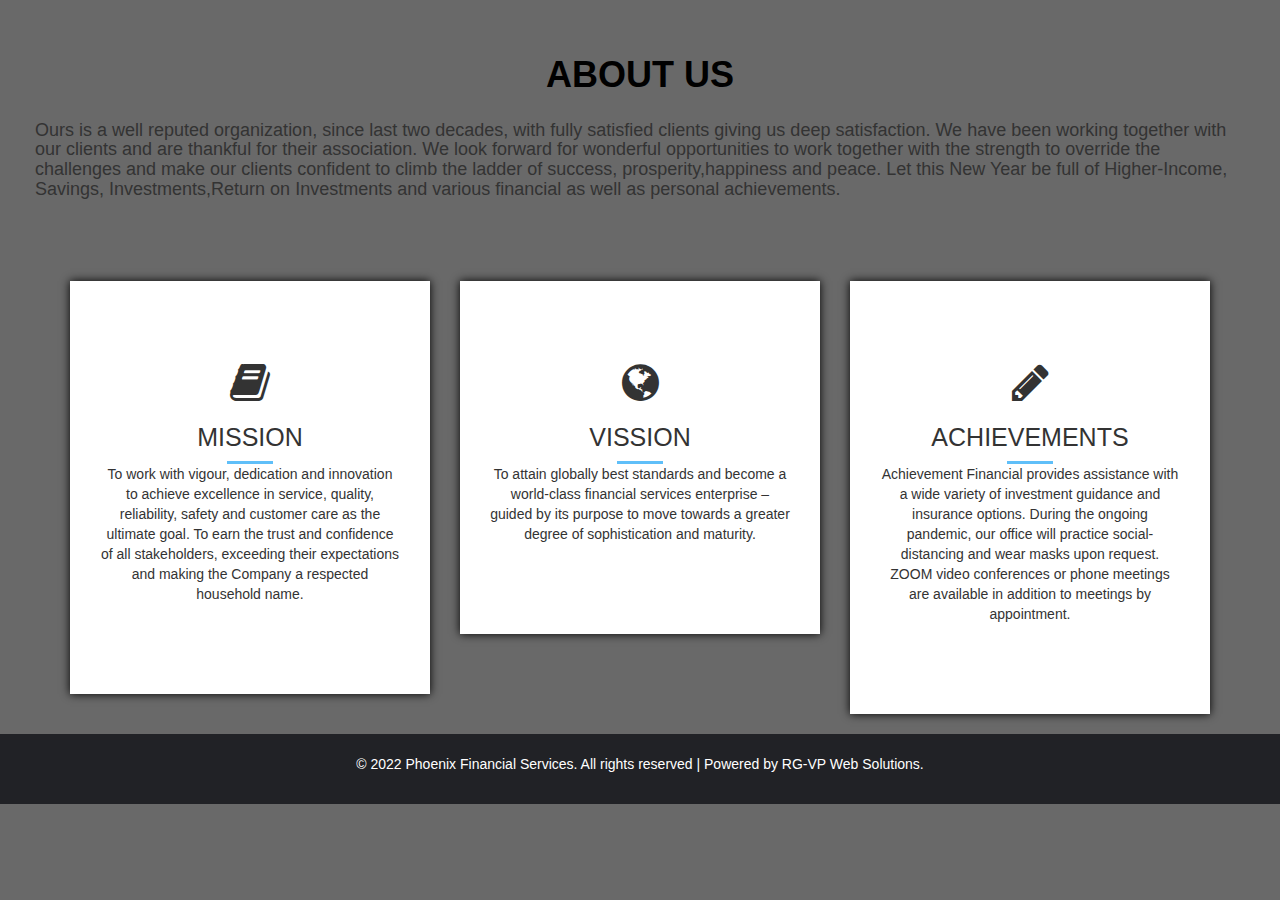
<file: about.html>
<!DOCTYPE>
<html lang="en">

<head>
    <!--important tags : these are important settings for your machine to know more about your code and how to display it-->
    <meta charset="utf-8">
    <meta http-equiv="X-UA-compatible" content="IE=edge">
    <meta name="viewport" content="width=device-width, initial-scale=1">
    <!--title-->
    <title>ABOUT US </title>
    
    <!--google fonts(the fonts that we are going to use in this tutorial: raleways and  open sans)-->
    <link href="https://fonts.googleapis.com/css?family=Raleway:100,200,300,400,500,600,700&display=swap" rel="stylesheet">
     <!--Link for open sans font type and its values-->  
    <link href="https://fonts.googleapis.com/css?family=Open+Sans:300,400,600,700&display=swap" rel="stylesheet">
     
    <!--Linking fontawesome file with html-->
    <link rel="stylesheet" href="css/fontawesome/css/font-awesome.min.css">

    <!--Linking bootstrap file to html-->
    <link rel="stylesheet" href="css/bootstrap/bootstrap.css">

    <!--Linking the css file to html-->
    <link rel="stylesheet" href="css/style/style.css">

</head>
<body>

 <section id="ABOUT">
     <div class="about-1">
         <h1> ABOUT US </h1>
         <P><h4>Ours is a well reputed organization, since last two decades, with fully satisfied clients giving us deep satisfaction. We have been working together with our clients and are thankful for their association. We look forward for wonderful opportunities to work together with the strength to override the challenges and make our clients confident to climb the ladder of success, prosperity,happiness and peace. Let this New Year be full of Higher-Income, Savings, Investments,Return on Investments and various financial as well as personal achievements.</h4></P>
     </div>
     <div id="about-2">
     <div class="content-box-lg">
         <div class="container">
             <div class="row">
                 <div class="col-md-4">
                    <div class="about-item text-center">
                     <i class="fa fa-book"></i>
                     <h3>MISSION</h3>
                     <hr>
                     <p> To work with vigour, dedication and innovation to achieve excellence in service, quality, reliability, safety and customer care as the ultimate goal. To earn the trust and confidence of all stakeholders, exceeding their expectations and making the Company a respected household name.</p>
                     </div>
                 </div>
                 <div class="col-md-4">
                    <div class="about-item text-center">
                     <i class="fa fa-globe"></i>
                     <h3>VISSION</h3>
                     <hr>
                     <p> To attain globally best standards and become a world-class financial services enterprise – guided by its purpose to move towards a greater degree of sophistication and maturity.</p>
                     </div>
                 </div>
                 <div class="col-md-4">
                    <div class="about-item text-center">
                     <i class="fa fa-pencil"></i>
                     <h3>ACHIEVEMENTS</h3>
                     <hr>
                     <p> Achievement Financial provides assistance with a wide variety of investment guidance and insurance options.

                        During the ongoing pandemic, our office will practice social-distancing and wear masks upon request. ZOOM video conferences or phone meetings are available in addition to meetings by appointment.</p>
                     </div>
                  </div>
              </div>
            </div>
         </div>
      </div>   
 </section>
    
<!--our footer -->
 
<footer class="text-center">
        <p>©  2022 Phoenix Financial Services. All rights reserved | Powered by RG-VP Web Solutions.</p>

</footer>
</body>
</html>

<!--if you manage it to this far, congratulations, check more on https://devhubke.com/projects-->
</file>
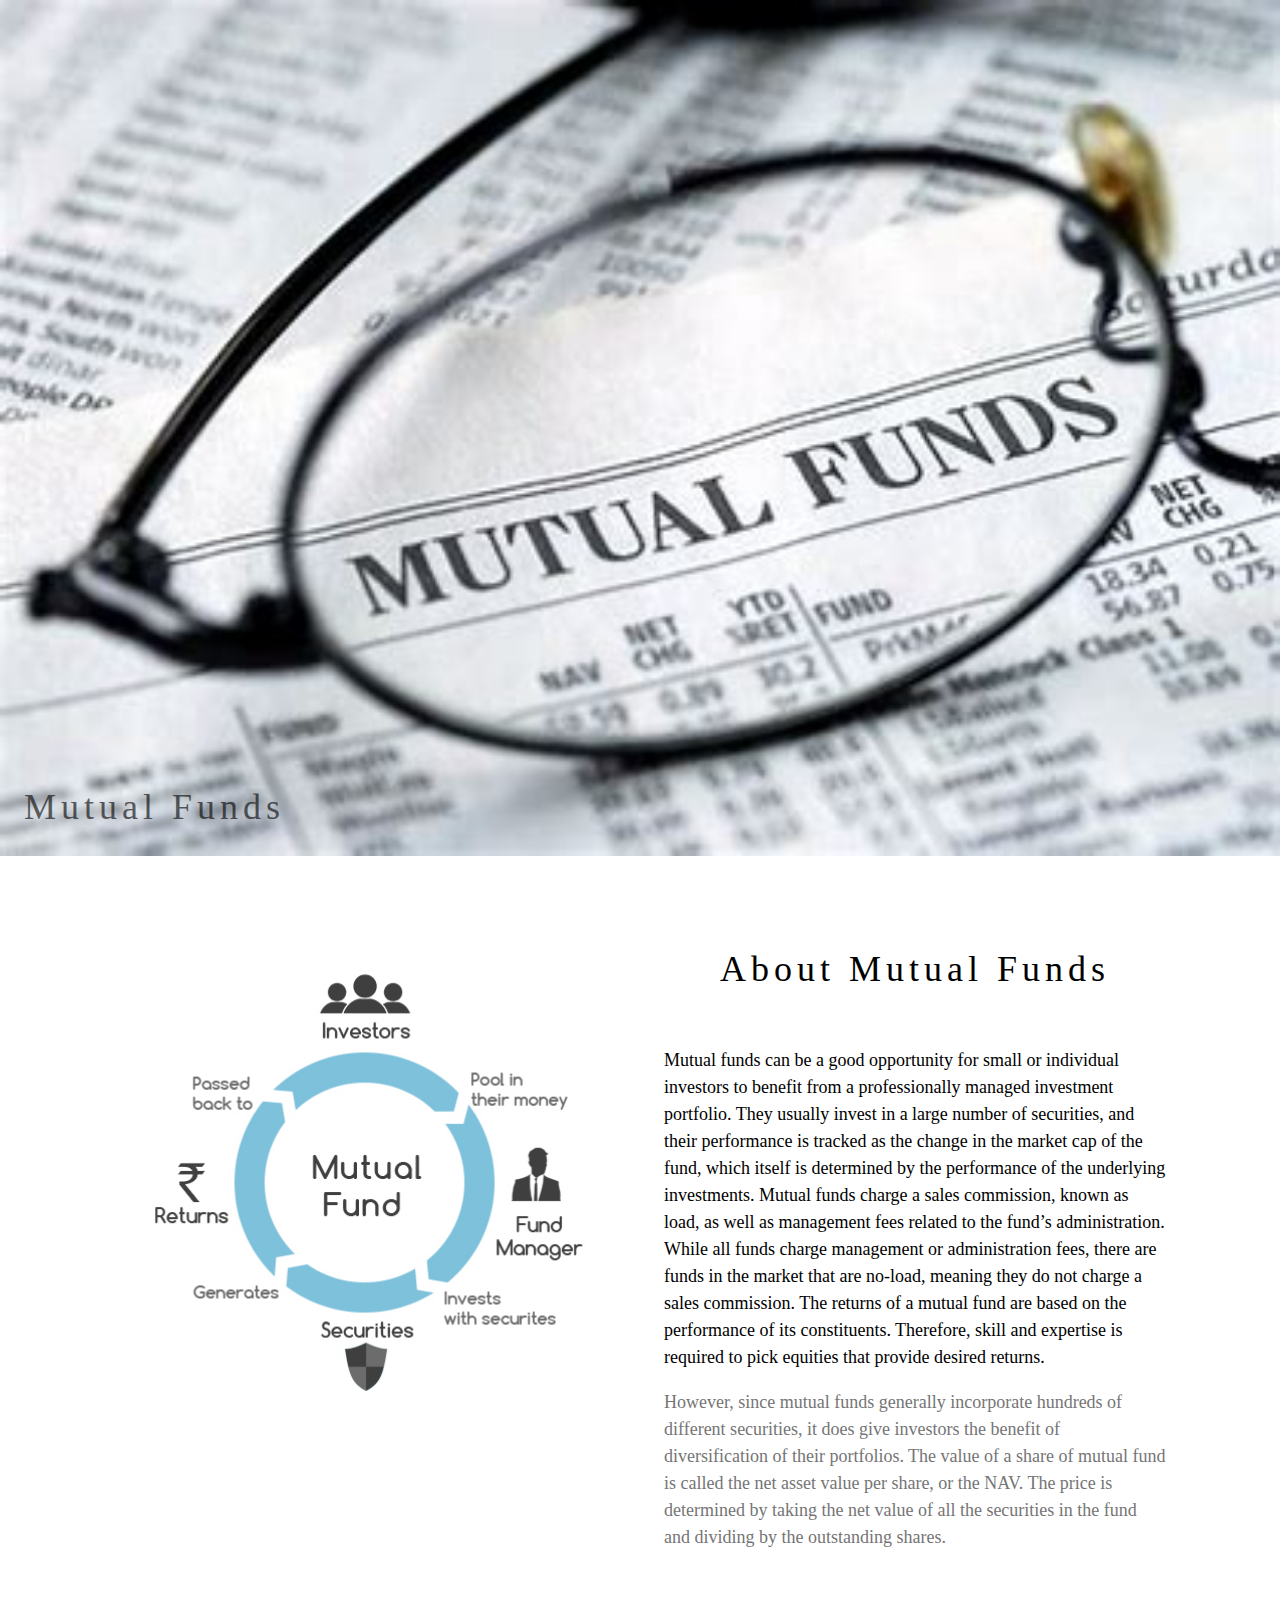
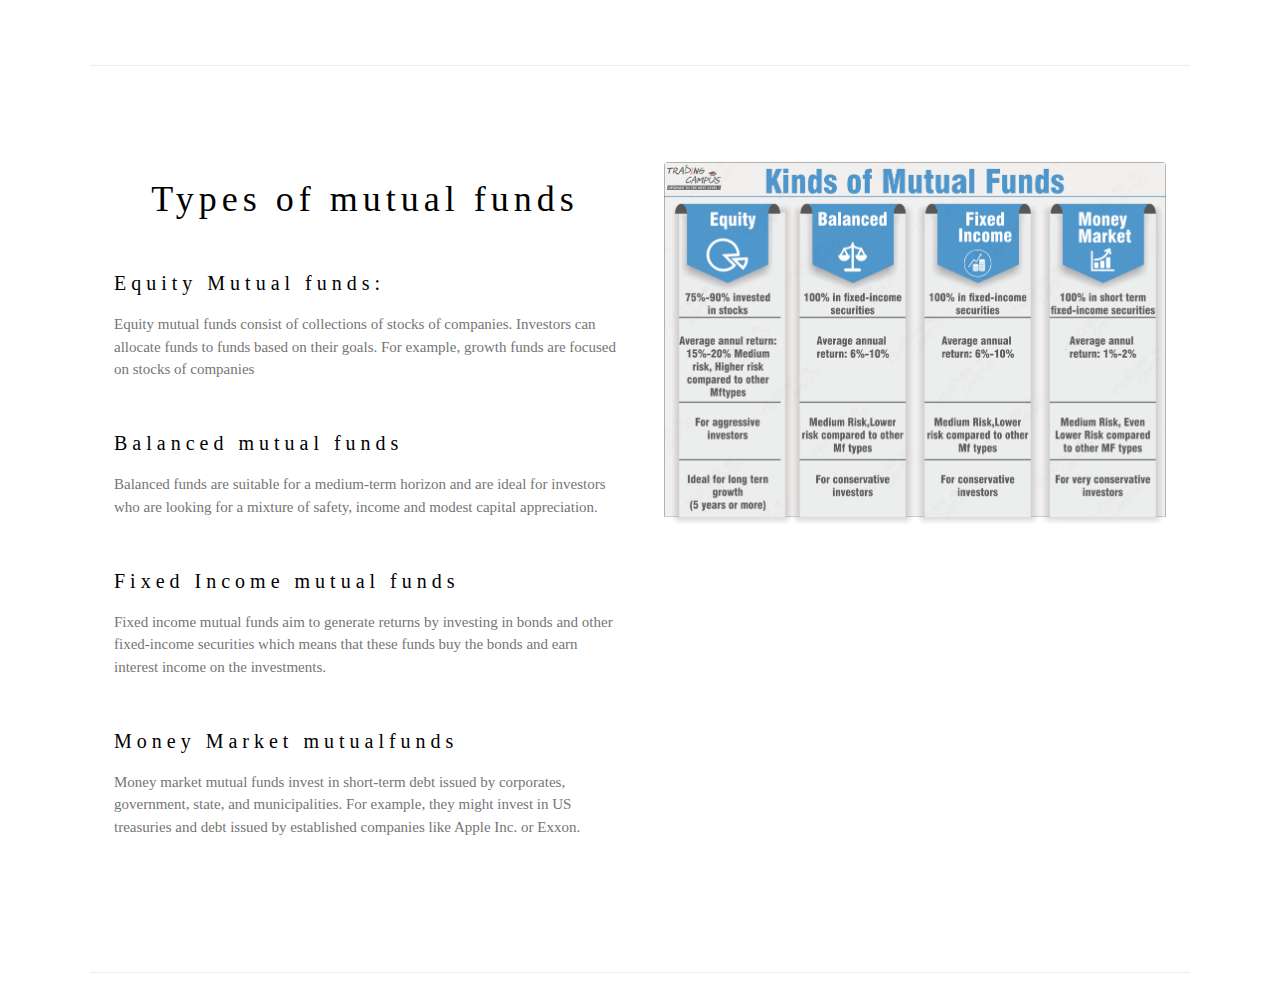
<file: mutal_funds.html>
<!DOCTYPE html>
<html>

<head>
    <title>W3.CSS Template</title>
    <meta charset="UTF-8">
    <meta name="viewport" content="width=device-width, initial-scale=1">
    <link rel="stylesheet" href="https://www.w3schools.com/w3css/4/w3.css">
    <style>
        body {
            font-family: "Times New Roman", Georgia, Serif;
        }

        h1,
        h2,
        h3,
        h4,
        h5,
        h6 {
            font-family: "Playfair Display";
            letter-spacing: 5px;
        }
    </style>
</head>

<body>


    <!-- Header -->
    <header class="w3-display-container w3-content w3-wide" style="max-width:1600px;min-width:500px" id="home">
        <img class="w3-image" src="mutualfunds.jpg" alt="Hamburger Catering" width="1600" height="800">
        <div class="w3-display-bottomleft w3-padding-large w3-opacity">
            <h1 class="w3-xxlarge">Mutual Funds</h1>
        </div>
    </header>

    <!-- Page content -->
    <div class="w3-content" style="max-width:1100px">

        <!-- About Section -->
        <div class="w3-row w3-padding-64" id="about">
            <div class="w3-col m6 w3-padding-large w3-hide-small">
                <img src="mfunds1.jpg" class="w3-round w3-image w3-opacity-min" alt="Table Setting" width="600"
                    height="750">
            </div>

            <div class="w3-col m6 w3-padding-large">
                <h1 class="w3-center">About Mutual Funds</h1><br>

                <p class="w3-large">Mutual funds can be a good opportunity for small or individual investors to benefit
                    from a professionally managed investment portfolio.

                    They usually invest in a large number of securities, and their performance is tracked as the change
                    in the market cap of the fund, which itself is determined by the performance of the underlying
                    investments.

                    Mutual funds charge a sales commission, known as load, as well as management fees related to the
                    fund’s administration. While all funds charge management or administration fees, there are funds in
                    the market that are no-load, meaning they do not charge a sales commission.

                    The returns of a mutual fund are based on the performance of its constituents. Therefore, skill and
                    expertise is required to pick equities that provide desired returns.

                </p>
                <p class="w3-large w3-text-grey w3-hide-medium"> However, since mutual funds generally incorporate
                    hundreds of different securities, it does give investors the benefit of diversification of their
                    portfolios.

                    The value of a share of mutual fund is called the net asset value per share, or the NAV. The price
                    is determined by taking the net value of all the securities in the fund and dividing by the
                    outstanding shares.</p>
            </div>
        </div>

        <hr>

        <!-- Menu Section -->
        <div class="w3-row w3-padding-64" id="menu">
            <div class="w3-col l6 w3-padding-large">
                <h1 class="w3-center">Types of mutual funds</h1><br>
                <h4>Equity Mutual funds:</h4>
                <p class="w3-text-grey"> Equity mutual funds consist of collections of stocks of companies. Investors
                    can allocate funds to funds based on their goals. For example, growth funds are focused on stocks of
                    companies </p><br>

                <h4>Balanced mutual funds</h4>
                <p class="w3-text-grey">Balanced funds are suitable for a medium-term horizon and are ideal for
                    investors who are looking for a mixture of safety, income and modest capital appreciation.</p><br>

                <h4>Fixed Income mutual funds</h4>
                <p class="w3-text-grey">Fixed income mutual funds aim to generate returns by investing in bonds and
                    other fixed-income securities which means that these funds buy the bonds and earn interest income on
                    the investments.</p><br>

                <h4>Money Market mutualfunds</h4>
                <p class="w3-text-grey">Money market mutual funds invest in short-term debt issued by corporates,
                    government, state, and municipalities. For example, they might invest in US treasuries and debt
                    issued by established companies like Apple Inc. or Exxon.</p><br>

                
            </div>

            <div class="w3-col l6 w3-padding-large">
                <img src="types.png" class="w3-round w3-image w3-opacity-min" alt="Menu" style="width:100%">
            </div>
        </div>

        <hr>



        <!-- End page content -->
    </div>

    <!-- Footer -->
    

</body>

</html>
</file>
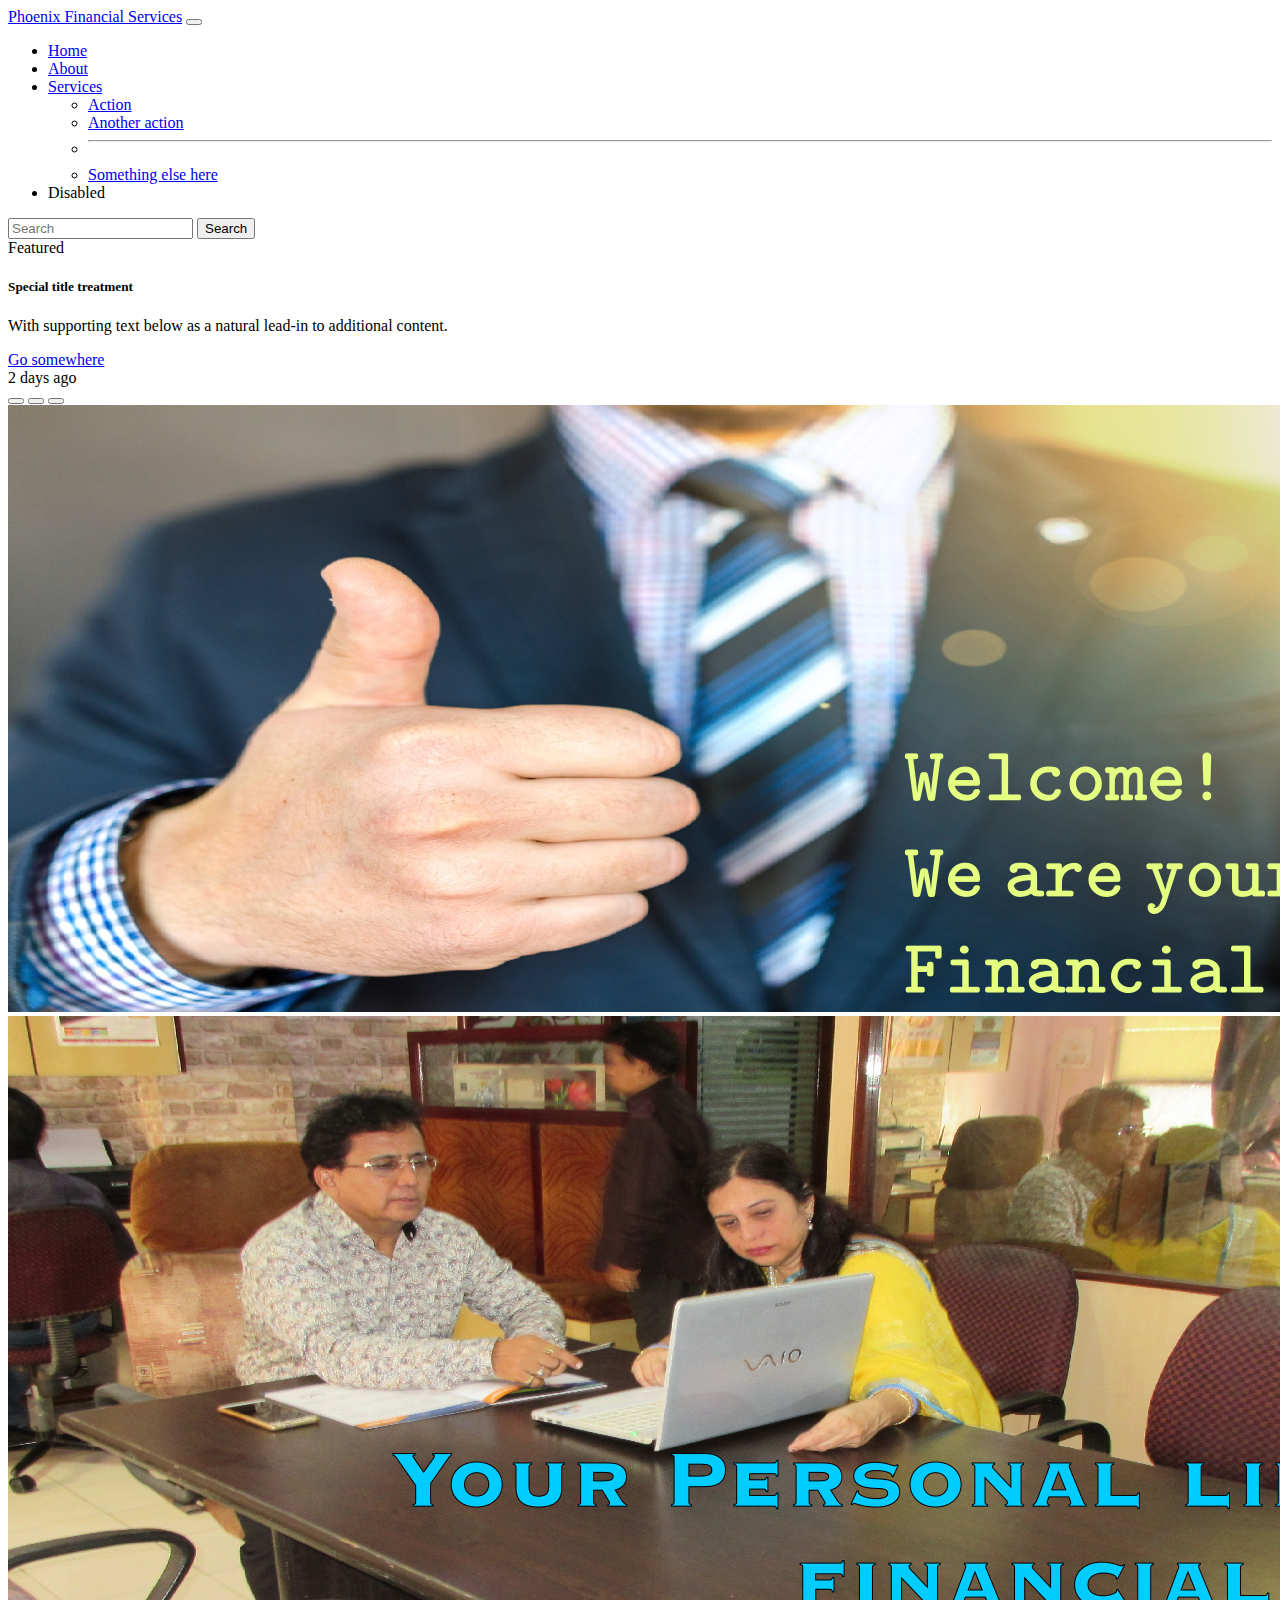
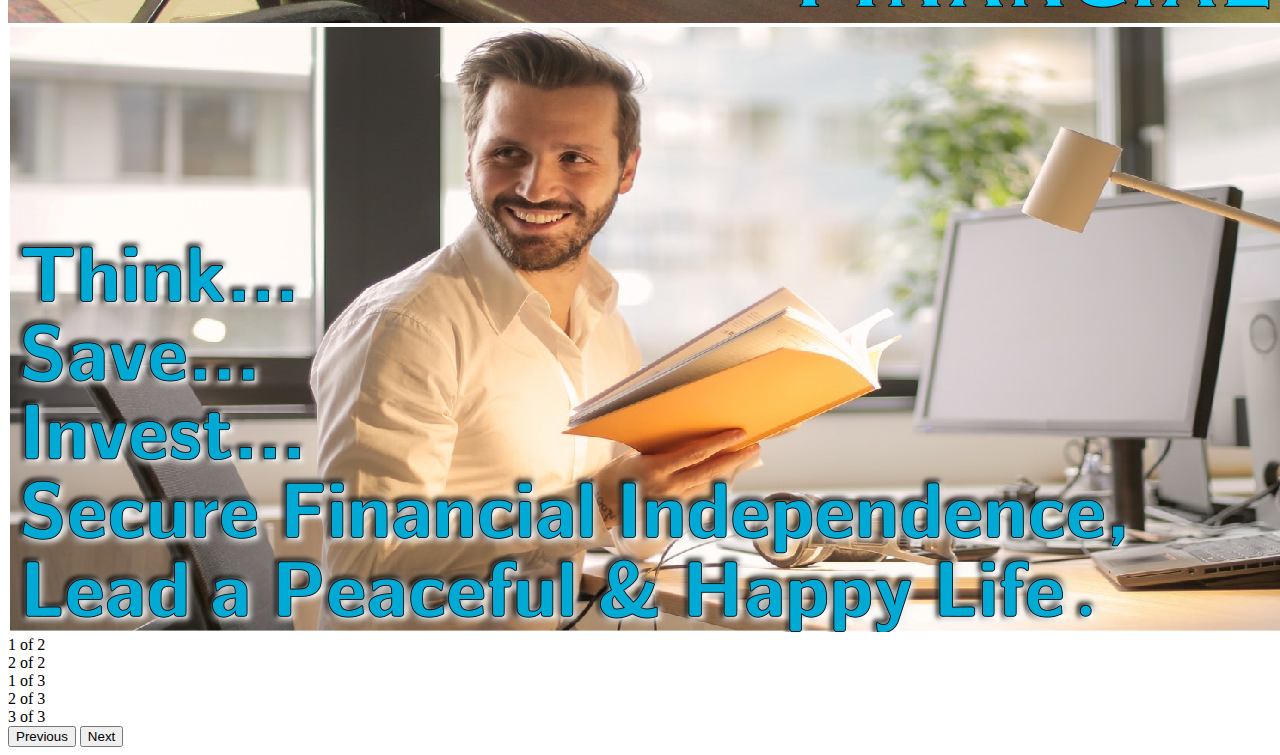
<file: Tutorial.html>
<!doctype html>
<html lang="en">
  <head>
    <meta charset="utf-8">
    <meta name="viewport" content="width=device-width, initial-scale=1">
    <title>Bootstrap demo</title>
    <link href="https://cdn.jsdelivr.net/npm/bootstrap@5.2.0/dist/css/bootstrap.min.css" rel="stylesheet" integrity="sha384-gH2yIJqKdNHPEq0n4Mqa/HGKIhSkIHeL5AyhkYV8i59U5AR6csBvApHHNl/vI1Bx" crossorigin="anonymous">
  </head>
  <body>
    
    <nav class="navbar navbar-expand-lg bg-light">
  <div class="container-fluid">
    <a class="navbar-brand" href="#">Phoenix Financial Services</a>
    <button class="navbar-toggler" type="button" data-bs-toggle="collapse" data-bs-target="#navbarSupportedContent" aria-controls="navbarSupportedContent" aria-expanded="false" aria-label="Toggle navigation">
      <span class="navbar-toggler-icon"></span>
    </button>
    <div class="collapse navbar-collapse" id="navbarSupportedContent">
      <ul class="navbar-nav me-auto mb-2 mb-lg-0">
        <li class="nav-item">
          <a class="nav-link active" aria-current="page" href="#">Home</a>
        </li>
        <li class="nav-item">
          <a class="nav-link" href="#">About</a>
        </li>
        <li class="nav-item dropdown">
          <a class="nav-link dropdown-toggle" href="#" role="button" data-bs-toggle="dropdown" aria-expanded="false">
        Services
          </a>
          <ul class="dropdown-menu">
            <li><a class="dropdown-item" href="#">Action</a></li>
            <li><a class="dropdown-item" href="#">Another action</a></li>
            <li><hr class="dropdown-divider"></li>
            <li><a class="dropdown-item" href="#">Something else here</a></li>
          </ul>
        </li>
        <li class="nav-item">
          <a class="nav-link disabled">Disabled</a>
        </li>
      </ul>
      <form class="d-flex" role="search">
        <input class="form-control me-2" type="search" placeholder="Search" aria-label="Search">
        <button class="btn btn-outline-success" type="submit">Search</button>
      </form>
    </div>
  </div>
</nav>
<div class="card text-center">
  <div class="card-header">
    Featured
  </div>
  <div class="card-body">
    <h5 class="card-title">Special title treatment</h5>
    <p class="card-text">With supporting text below as a natural lead-in to additional content.</p>
    <a href="#" class="btn btn-primary">Go somewhere</a>
  </div>
  <div class="card-footer text-muted">
    2 days ago
  </div>
</div>
<div class="container-fluid">
<div id="carouselExampleIndicators" class="carousel slide carousel-fade" data-bs-ride="true">
  <div class="carousel-indicators">
    <button type="button" data-bs-target="#carouselExampleIndicators" data-bs-slide-to="0" class="active" aria-current="true" aria-label="Slide 1"></button>
    <button type="button" data-bs-target="#carouselExampleIndicators" data-bs-slide-to="1" aria-label="Slide 2"></button>
    <button type="button" data-bs-target="#carouselExampleIndicators" data-bs-slide-to="2" aria-label="Slide 3"></button>
  </div>
  <div class="carousel-inner">
    <div class="carousel-item active">
      <img src="1.png" class="d-block w-100" alt="...">
    </div>
    <div class="carousel-item">
      <img src="2.png" class="d-block w-100" alt="...">
    </div>
    <div class="carousel-item">
      <img src="3.png" class="d-block w-100" alt="...">
    </div>
  </div>

  <div class="container">
    <div class="row bg-danger">
      <div class="col-md-2 col-sm-6 col-6 border ">
        1 of 2
      </div>
      <div class="col-md-10 col-sm-6 col-6 border ">
        2 of 2
      </div>
    </div>
    <div class="row bg-success">
      <div class="col border ">
        1 of 3
      </div>
      <div class="col border ">
        2 of 3
      </div>
      <div class="col border ">
        3 of 3
      </div>
    </div>
  </div>
  <button class="carousel-control-prev" type="button" data-bs-target="#carouselExampleIndicators" data-bs-slide="prev">
    <span class="carousel-control-prev-icon" aria-hidden="true"></span>
    <span class="visually-hidden">Previous</span>
  </button>
  <button class="carousel-control-next" type="button" data-bs-target="#carouselExampleIndicators" data-bs-slide="next">
    <span class="carousel-control-next-icon" aria-hidden="true"></span>
    <span class="visually-hidden">Next</span>
  </button>
</div>
    <script src="https://cdn.jsdelivr.net/npm/bootstrap@5.2.0/dist/js/bootstrap.bundle.min.js" integrity="sha384-A3rJD856KowSb7dwlZdYEkO39Gagi7vIsF0jrRAoQmDKKtQBHUuLZ9AsSv4jD4Xa" crossorigin="anonymous"></script>
  </body>
</html>
</file>
<file: css/style/style.css>
*{
    padding: 0;
    margin: 0;
}
body{
    background-color: dimgray;
}

/*=======================
 adding style to about-1 
=======================*/

.about-1{
    margin: 30px;
    padding: 5px;
}
.about-1 h1{
    text-align: center;
    color: black;
    font-weight: bold;
}
.about-1 p{
    text-align: center;
    padding: 3px;
    color: #fff;
}

/*===========================
 adding style to about items 
============================*/

.about-item{
    margin-bottom: 20px;
    margin-top: 20px;
    background-color: white;
    padding: 80px 30px;
    box-shadow: 0 0 9px rgba(0,0,0.6);
}

/*======================================
adding style to the icons(book,globe,pencil)
=========================================*/
.about-item i{
    font-size: 43px;
    margin: 0;
}

/*======================================
adding style to h3(heading 3) of each item 
=========================================*/
.about-item h3{
    font-size: 25px;
    margin-bottom: 10px;
}

/*======================================
styling the hr (the blue line in between)
=========================================*/
.about-item hr{
    width: 46px;
    height: 3px;
    background-color: #5fbff9;
    margin: 0 auto;
    border: none;
    text-align: center;
}

/*========================================
hover means when you put your cursor over it
=========================================*/
.about-item:hover{
    background-color: #5fbff9;
}
.about-item:hover i,
.about-item:hover h3,
.about-item:hover p{
    color: #fff;
}
.about-item:hover hr{
    background-color: #fff;
}

/*==============================================================================
translate Y: move along the Y axis, negative(-20) moves it up, while positive(20) moves in down by  
================================================================================*/
.about-item:hover i{
    transform: translateY(-20px);
}
.about-item:hover i,
.about-item:hover h3,
.about-item:hover hr{
    transition: all 400ms ease-in-out;
}

footer{
    background: #212226;
    padding: 20px;
}
footer p{
    color: #fff;
}

/*================================================================================
if you manage it to this far, congratulations, check more on https://devhubke.com
=================================================================================*/
</file>
